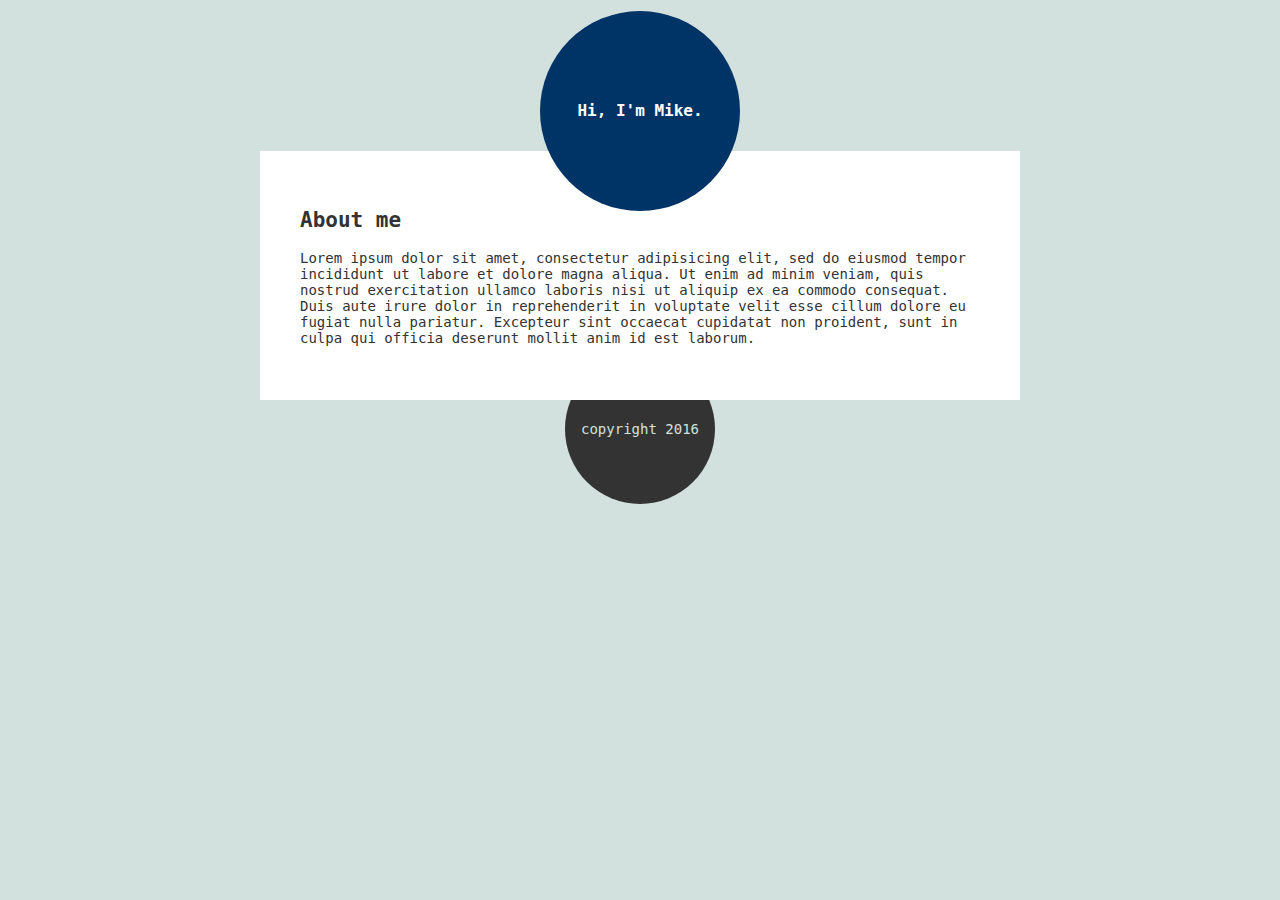
<file: A - MyFirstSASS (STUDENT)/index.html>
<!DOCTYPE html>
<html lang="en">
  <head>
    <meta charset="utf-8">
    <title>Hi, I'm Brad</title>
    <link rel="stylesheet" href="app.css">
  </head>
  <body>

    <header>
      <h1>Hi, I'm Mike.</h1>
    </header>

    <article>
      <h2>About me</h2>
      <p>
        Lorem ipsum dolor sit amet, consectetur adipisicing elit, sed do eiusmod tempor incididunt ut labore et dolore magna aliqua. Ut enim ad minim veniam, quis nostrud exercitation ullamco laboris nisi ut aliquip ex ea commodo consequat. Duis aute irure dolor in reprehenderit in voluptate velit esse cillum dolore eu fugiat nulla pariatur. Excepteur sint occaecat cupidatat non proident, sunt in culpa qui officia deserunt mollit anim id est laborum.
      </p>
    </article>

    <footer>
      <p>copyright 2016 Mike</p>
    </footer>

  </body>
</html>
</file>
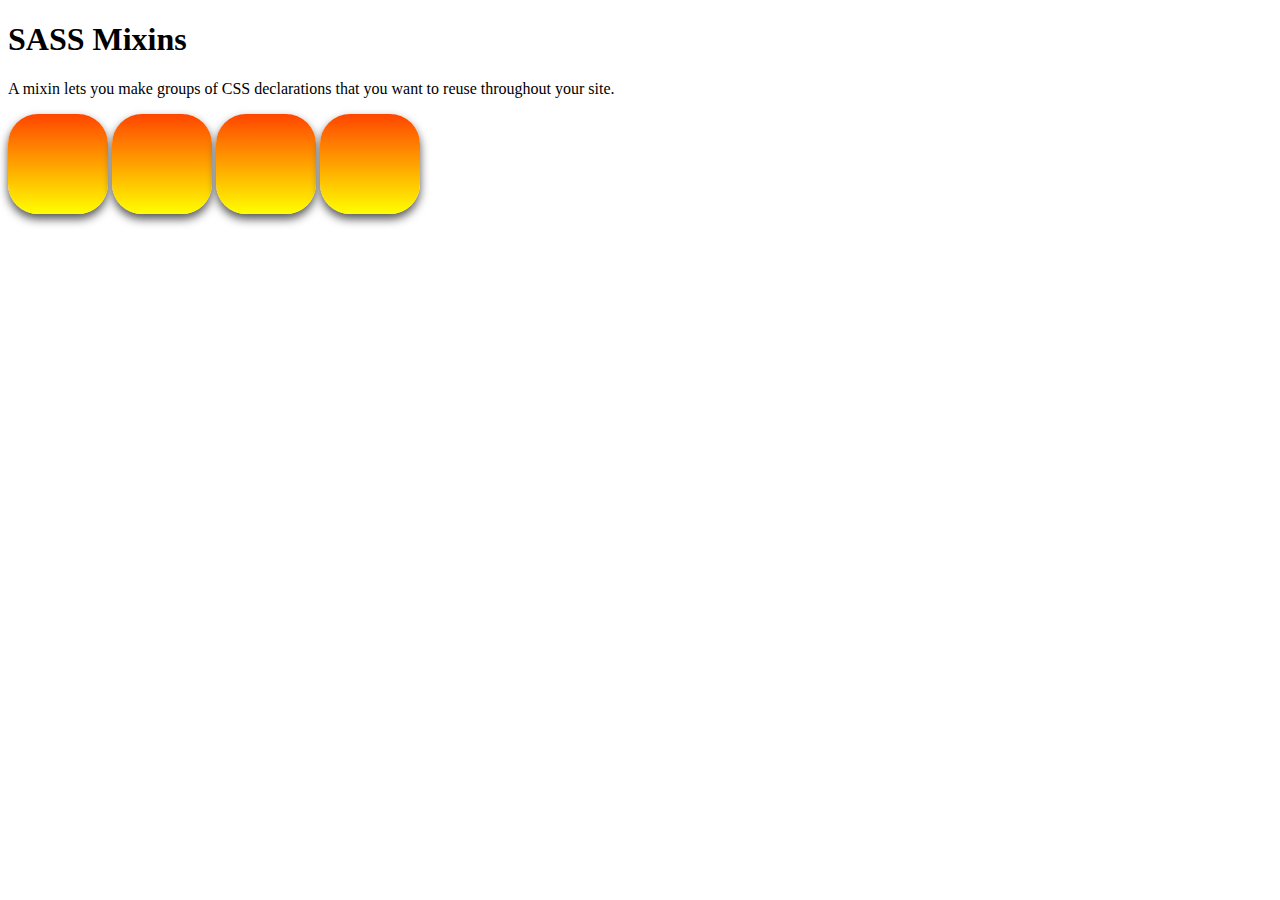
<file: C - Mixins/index.html>
<!DOCTYPE html>
<html>
  <head>
    <meta charset="utf-8">
    <title>Mixins</title>
    <link rel="stylesheet" href="css/app.css">
  </head>
  <body>
    <div class="container">
      <h1>SASS Mixins</h1>
      <p>A mixin lets you make groups of CSS declarations that you want to reuse throughout your site.</p>

      <div class="box"></div>
      <div class="box"></div>
      <div class="box"></div>
      <div class="box"></div>

    </div>
  </body>
</html>
</file>
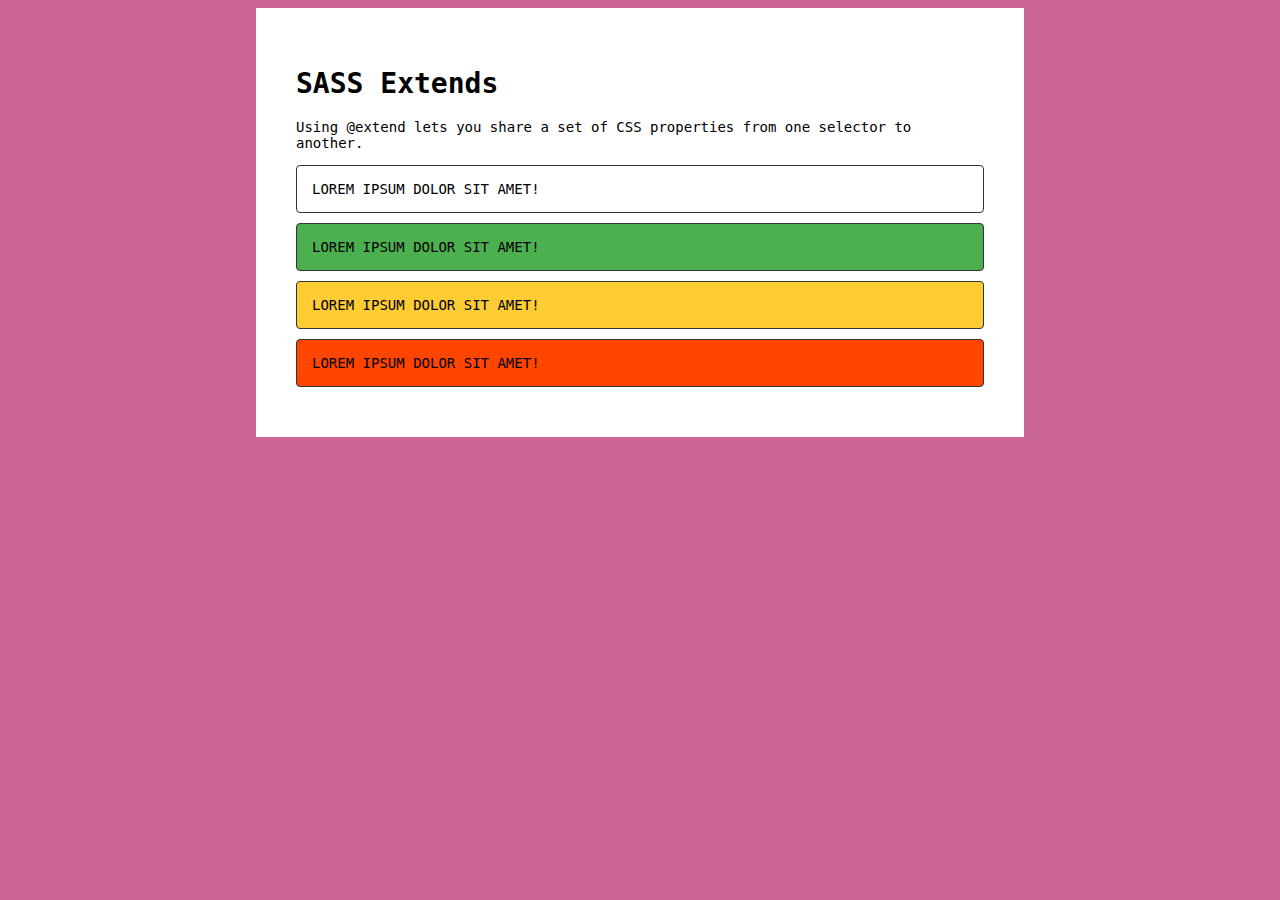
<file: D - Extends (STUDENT)/index.html>
<!DOCTYPE html>
<html>
  <head>
    <meta charset="utf-8">
    <title>Extends</title>
    <link rel="stylesheet" href="css/app.css">
  </head>
  <body>
    <div class="container">
      <h1>SASS Extends</h1>
      <p>Using @extend lets you share a set of CSS properties from one selector to another.</p>

      <div class="alert">Lorem ipsum dolor sit amet!</div>
      <div class="success">Lorem ipsum dolor sit amet!</div>
      <div class="warning">Lorem ipsum dolor sit amet!</div>
      <div class="error">Lorem ipsum dolor sit amet!</div>

    </div>
  </body>
</html>
</file>
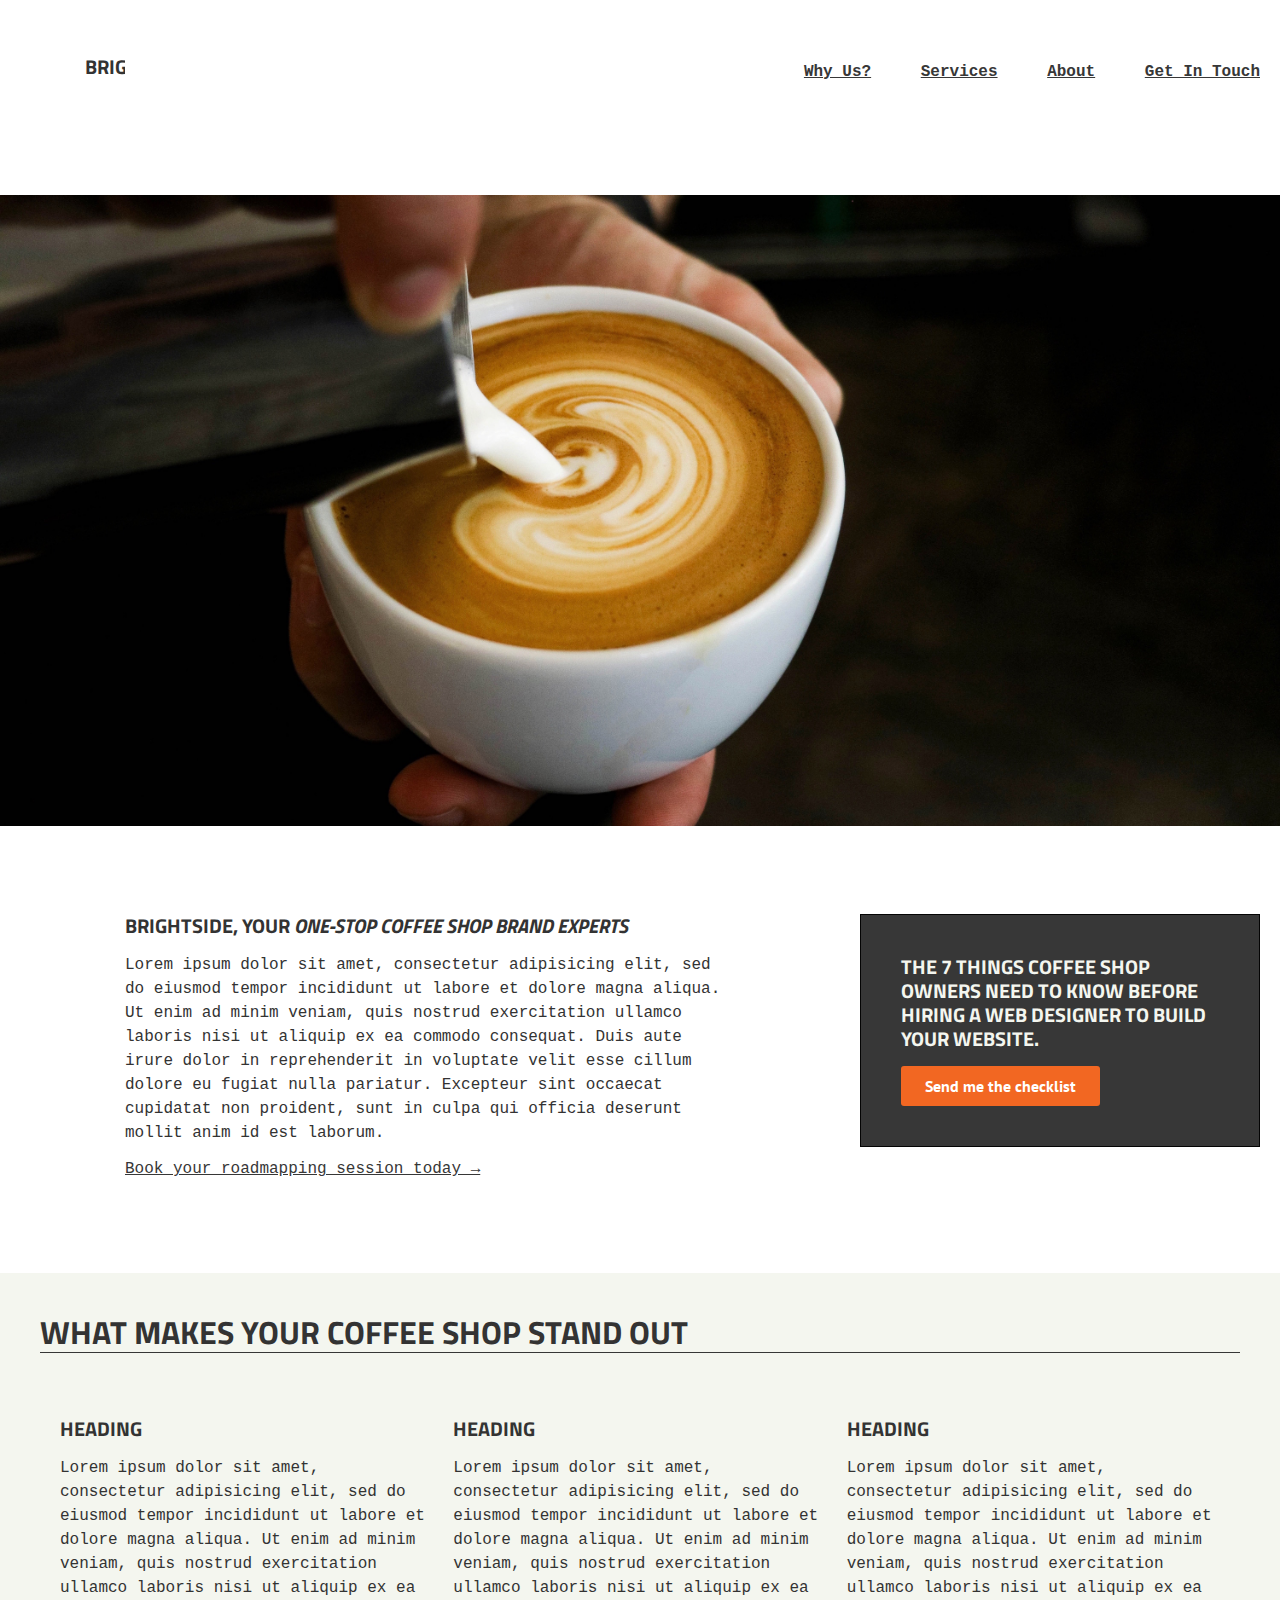
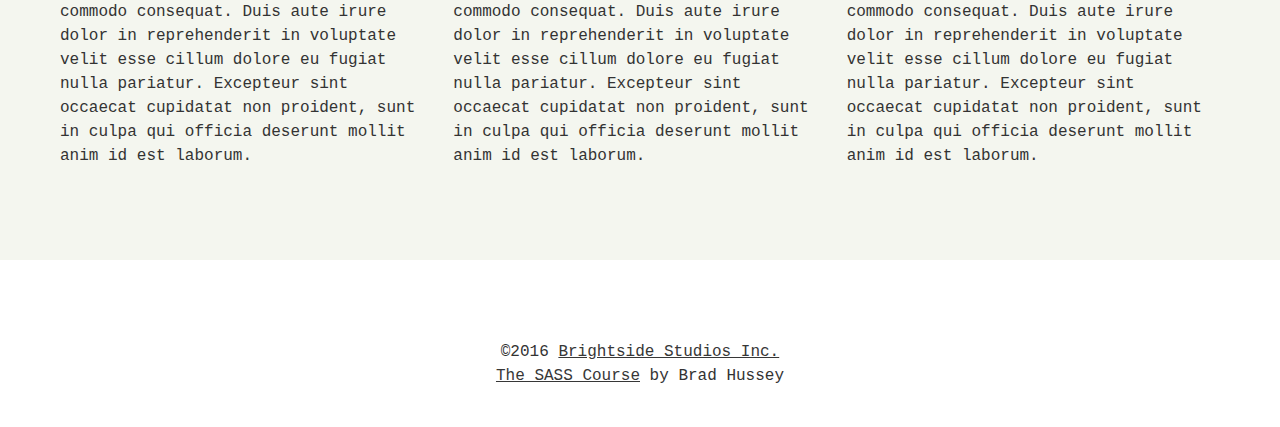
<file: I - Landing Page (STUDENT)/index.html>
<!DOCTYPE html>
<html>
  <head>
    <meta charset="utf-8">
    <title>Landing Page</title>

    <!-- GOOGLE FONTS -->
    <link href='https://fonts.googleapis.com/css?family=PT+Sans:400,700,400italic,700italic' rel='stylesheet' type='text/css'>
    <link href='https://fonts.googleapis.com/css?family=Titillium+Web:400,400italic,600italic,600,700,700italic,900,300italic,300,200italic,200' rel='stylesheet' type='text/css'>

    <!-- STYLES -->
    <link rel="stylesheet" href="css/app.css">
  </head>
  <body>

    <div class="wrapper">

      <header>
        <h1 class="brand">brightside studios inc.</h1>

        <nav>
          <ul>
            <li><a href="#">Why Us?</a></li>
            <li><a href="#">Services</a></li>
            <li><a href="#">About</a></li>
            <li><a href="#">Get In Touch</a></li>
          </ul>
        </nav>

      </header>

      <section class="feature">
        <img src="img/cafe.jpg" alt="pouring a latte">
      </section>

      <section class="basic-info">
        <article class="about">
          <h4>Brightside, your <em>one-stop coffee shop brand experts</em></h4>
          <p>
            Lorem ipsum dolor sit amet, consectetur adipisicing elit, sed do eiusmod tempor incididunt ut labore et dolore magna aliqua. Ut enim ad minim veniam, quis nostrud exercitation ullamco laboris nisi ut aliquip ex ea commodo consequat. Duis aute irure dolor in reprehenderit in voluptate velit esse cillum dolore eu fugiat nulla pariatur. Excepteur sint occaecat cupidatat non proident, sunt in culpa qui officia deserunt mollit anim id est laborum.
          </p>
          <p>
            <a href="#">Book your roadmapping session today &rarr;</a>
          </p>
        </article>

        <aside class="call-to-action">
          <h3>The 7 things coffee shop owners need to know before hiring a web designer to build your website.</h3>
          <button type="button" name="button">Send me the checklist</button>
        </aside>
      </section>

      <section class="widgets">
        <h3>What makes your coffee shop stand out</h3>
        <article class="widget">
          <h4>Heading</h4>
          <p>
            Lorem ipsum dolor sit amet, consectetur adipisicing elit, sed do eiusmod tempor incididunt ut labore et dolore magna aliqua. Ut enim ad minim veniam, quis nostrud exercitation ullamco laboris nisi ut aliquip ex ea commodo consequat. Duis aute irure dolor in reprehenderit in voluptate velit esse cillum dolore eu fugiat nulla pariatur. Excepteur sint occaecat cupidatat non proident, sunt in culpa qui officia deserunt mollit anim id est laborum.
          </p>
        </article>
        <article class="widget">
          <h4>Heading</h4>
          <p>
            Lorem ipsum dolor sit amet, consectetur adipisicing elit, sed do eiusmod tempor incididunt ut labore et dolore magna aliqua. Ut enim ad minim veniam, quis nostrud exercitation ullamco laboris nisi ut aliquip ex ea commodo consequat. Duis aute irure dolor in reprehenderit in voluptate velit esse cillum dolore eu fugiat nulla pariatur. Excepteur sint occaecat cupidatat non proident, sunt in culpa qui officia deserunt mollit anim id est laborum.
          </p>
        </article>
        <article class="widget">
          <h4>Heading</h4>
          <p>
            Lorem ipsum dolor sit amet, consectetur adipisicing elit, sed do eiusmod tempor incididunt ut labore et dolore magna aliqua. Ut enim ad minim veniam, quis nostrud exercitation ullamco laboris nisi ut aliquip ex ea commodo consequat. Duis aute irure dolor in reprehenderit in voluptate velit esse cillum dolore eu fugiat nulla pariatur. Excepteur sint occaecat cupidatat non proident, sunt in culpa qui officia deserunt mollit anim id est laborum.
          </p>
        </article>
      </section>

      <footer>
        &copy;2016 <a href="http://brightsidestudios.ca/">Brightside Studios Inc.</a><br>
        <a href="http://codecollege.ca/p/learn-sass/">The SASS Course</a> by Brad Hussey
      </footer>

    </div>

  </body>
</html>
</file>
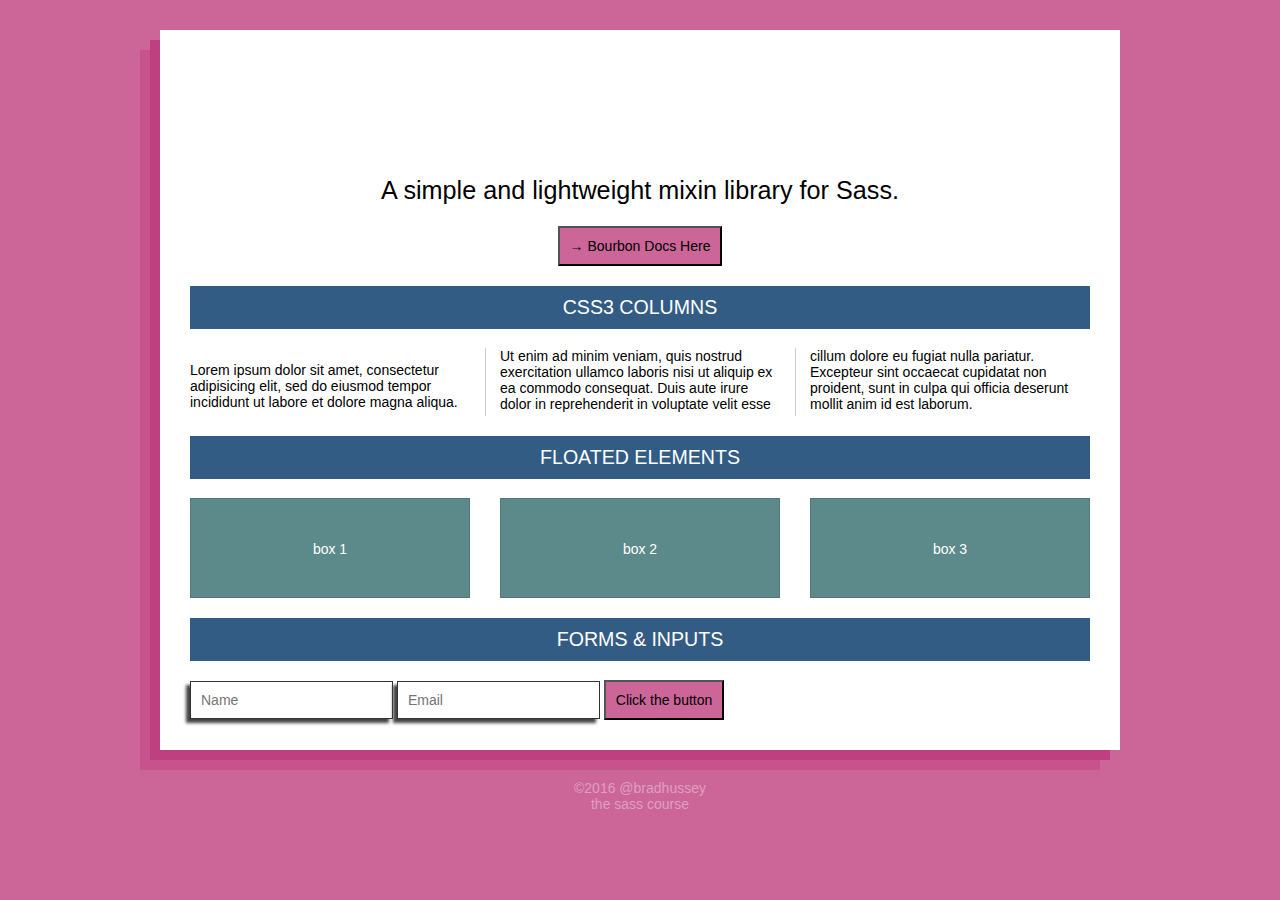
<file: G - Frameworks/Bourbon (STUDENT)/index.html>
<!DOCTYPE html>
<html>
  <head>
    <meta charset="utf-8">
    <title>SASS Frameworks: Bourbon</title>
    <link rel="stylesheet" href="css/app.css">
  </head>
  <body>

    <div class="container">
      <header>
        <h1 class="brand">bourbon</h1>
        <h2>A simple and lightweight mixin library for Sass.</h2>
        <button href="http://bourbon.io/">&rarr; Bourbon Docs Here</button>

      </header>
      <h3>CSS3 Columns</h3>
      <article>
        <!-- <img src="img/bourbon-logo.png" alt=""> -->
        <p>Lorem ipsum dolor sit amet, consectetur adipisicing elit, sed do eiusmod tempor incididunt ut labore et dolore magna aliqua. Ut enim ad minim veniam, quis nostrud exercitation ullamco laboris nisi ut aliquip ex ea commodo consequat. Duis aute irure dolor in reprehenderit in voluptate velit esse cillum dolore eu fugiat nulla pariatur. Excepteur sint occaecat cupidatat non proident, sunt in culpa qui officia deserunt mollit anim id est laborum.</p>
      </article>

      <section>
        <h3>Floated Elements</h3>
        <div class="box">
          box 1
        </div>
        <div class="box">
          box 2
        </div>
        <div class="box">
          box 3
        </div>
      </section>

      <section>
        <h3>Forms &amp; Inputs</h3>
        <form>
          <input type="text" name="name" value="" placeholder="Name">
          <input type="text" name="name" value="" placeholder="Email">
          <input type="button" name="name" value="Click the button">
        </form>
      </section>

    </div>

    <footer>
      &copy;2016 @bradhussey
      <br>the sass course
    </footer>

  </body>
</html>
</file>
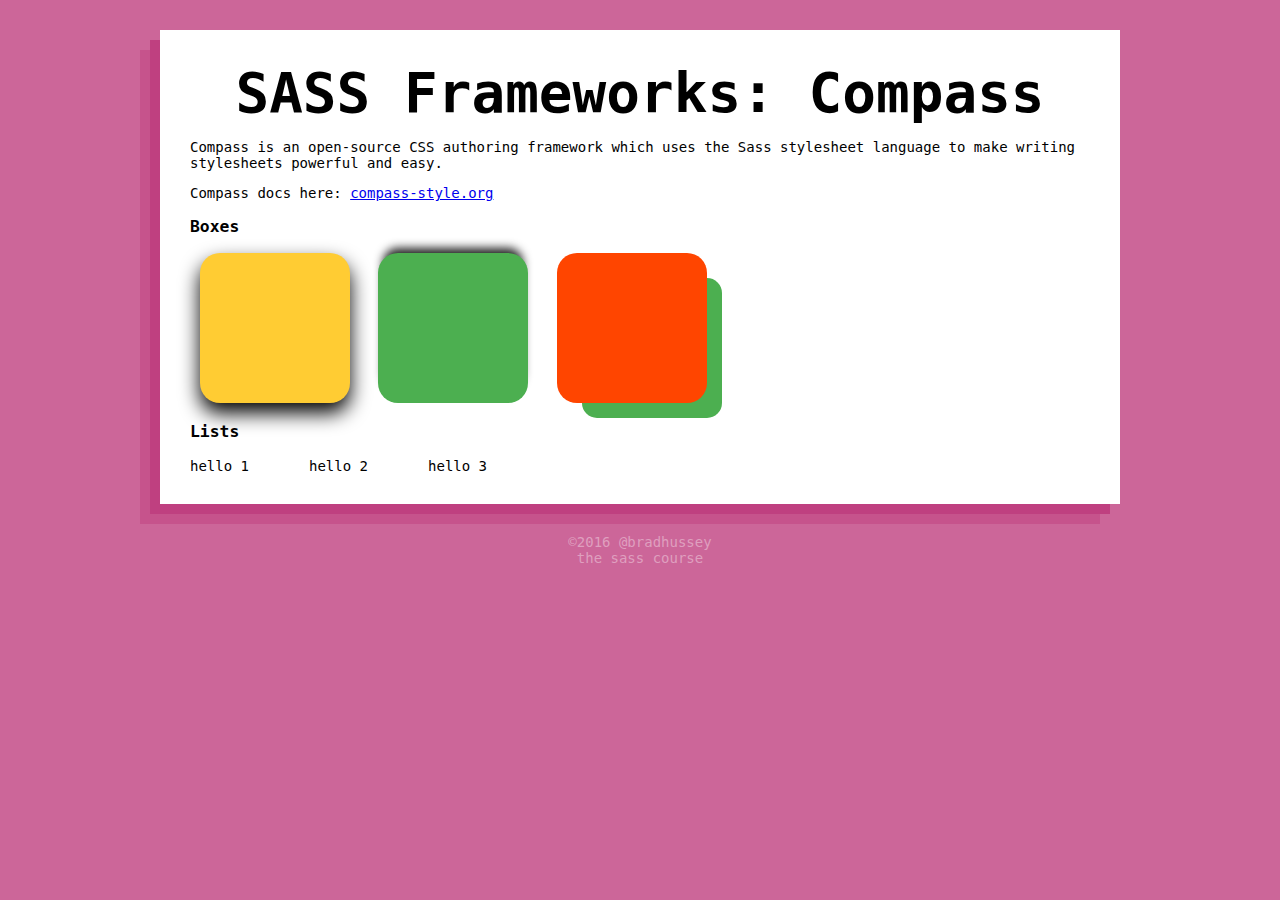
<file: G - Frameworks/Compass/index.html>
<!DOCTYPE html>
<html>
  <head>
    <meta charset="utf-8">
    <title>SASS Frameworks: Compass</title>
    <link rel="stylesheet" href="css/app.css">
    <!-- <link rel="stylesheet" href="stylesheet/app.css"> -->
  </head>
  <body>

    <div class="container">
      <h1>SASS Frameworks: Compass</h1>
      <p>Compass is an open-source CSS authoring framework which uses the Sass stylesheet language to make writing stylesheets powerful and easy.</p>
      <p>Compass docs here: <a href="http://compass-style.org/">compass-style.org</a></p>

      <h3>Boxes</h3>
      <div class="box" id="box1">
      </div>

      <div class="box" id="box2">
      </div>

      <div class="box" id="box3">
      </div>

      <h3>Lists</h3>
      <ul>
        <li>hello 1</li>
        <li>hello 2</li>
        <li>hello 3</li>
      </ul>
    </div>

    <footer>
      &copy;2016 @bradhussey
      <br>the sass course
    </footer>

  </body>
</html>
</file>
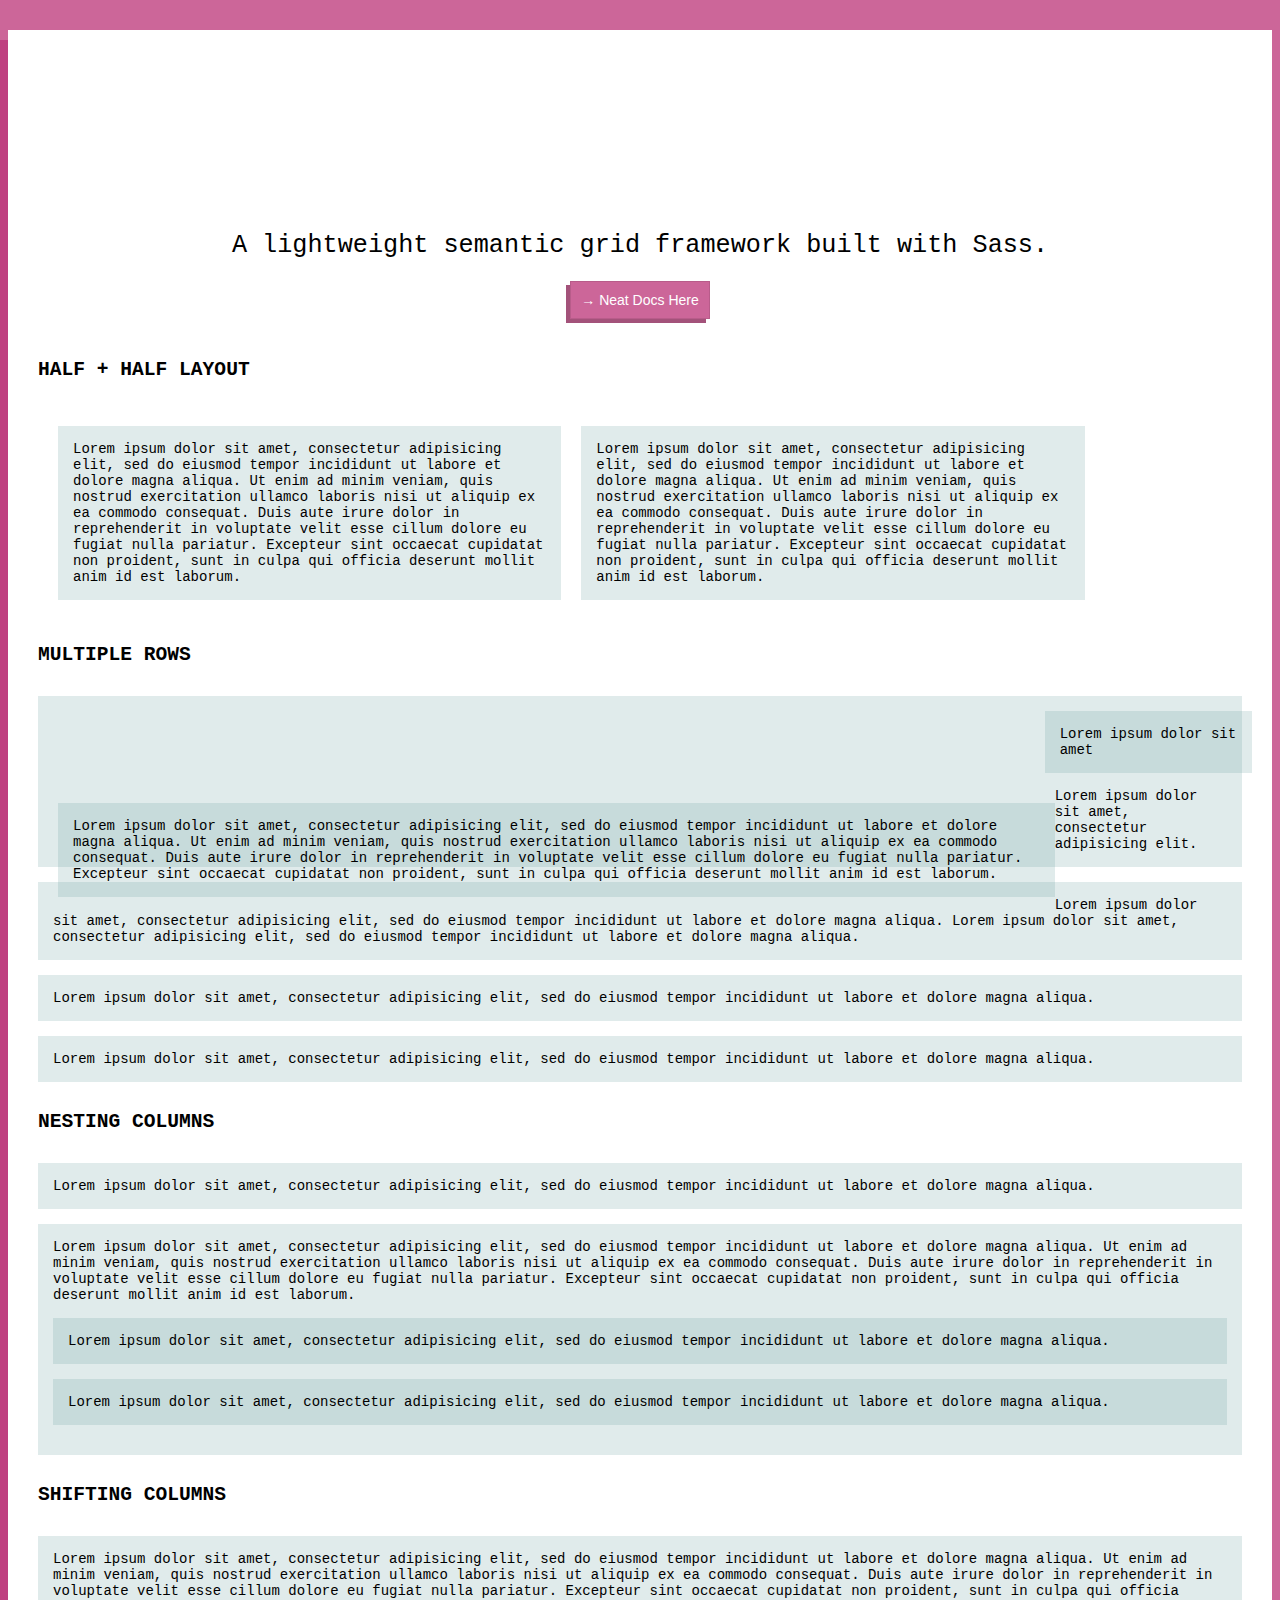
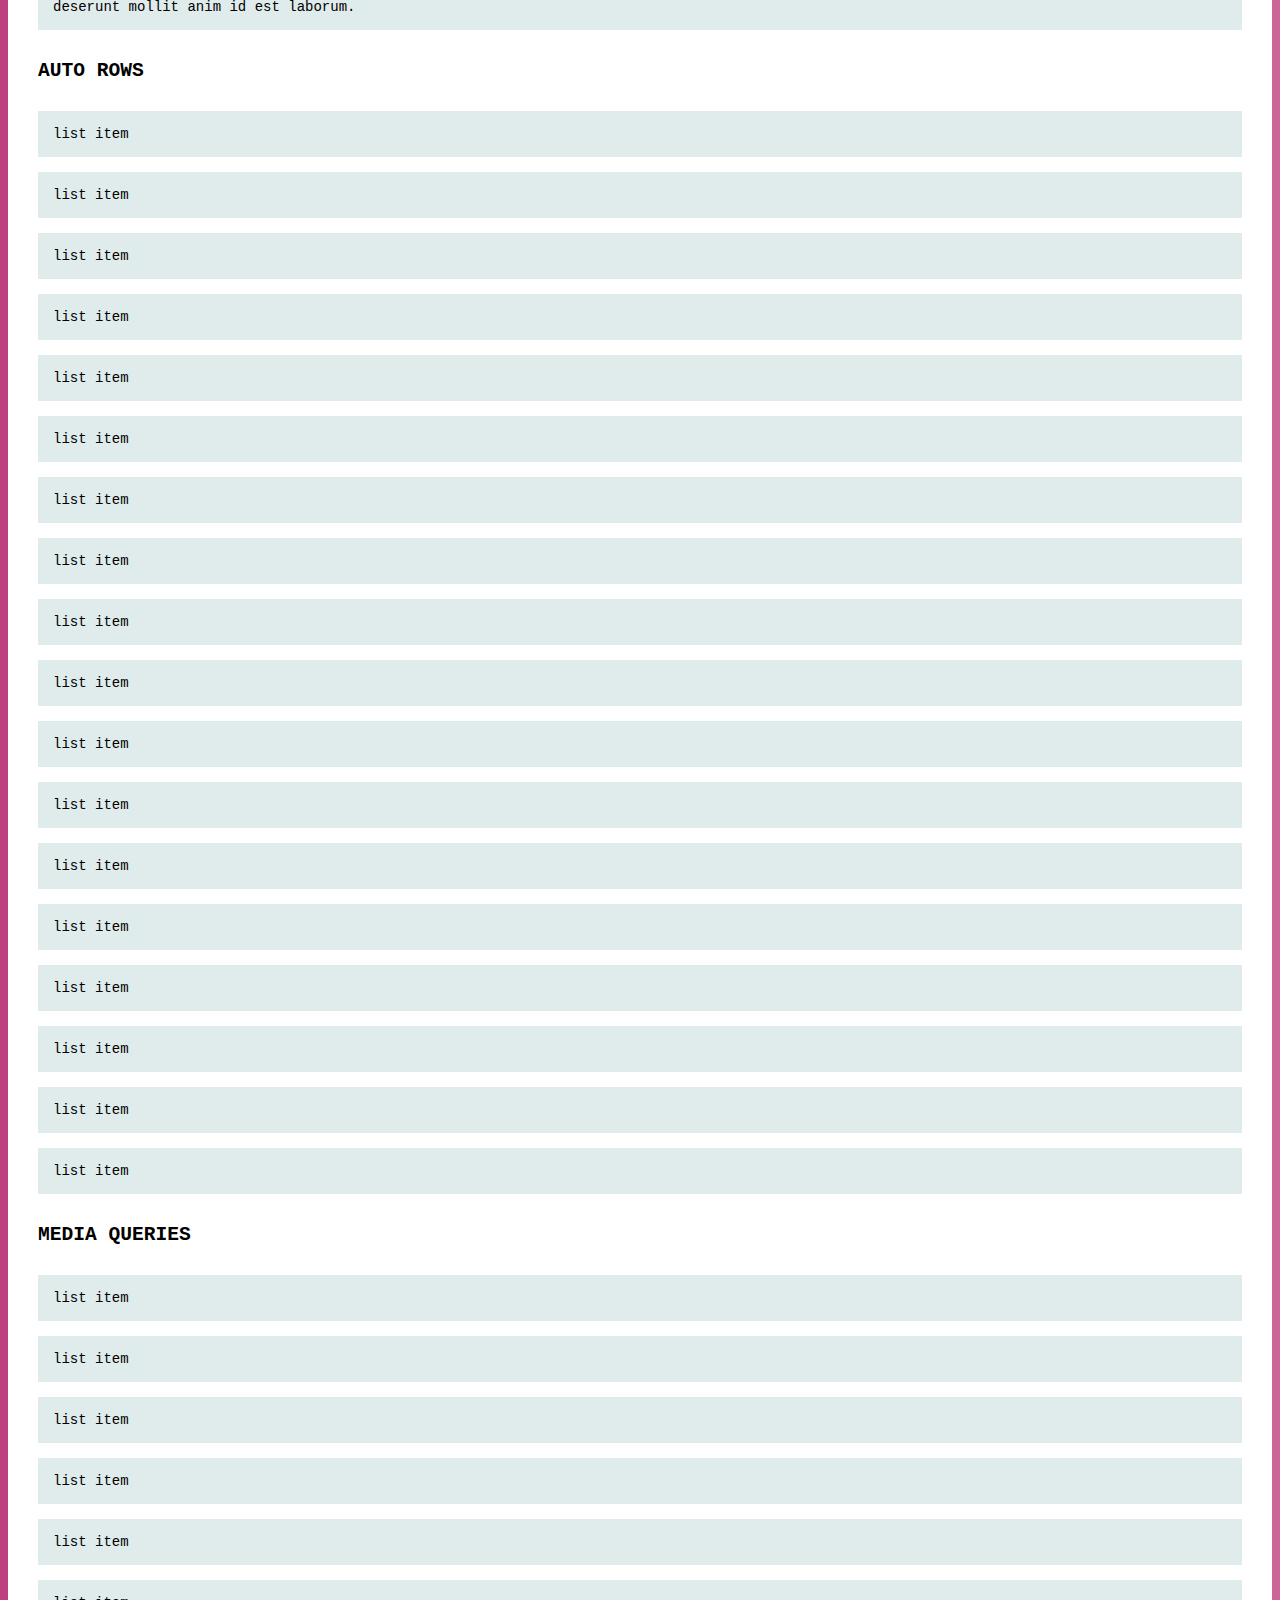
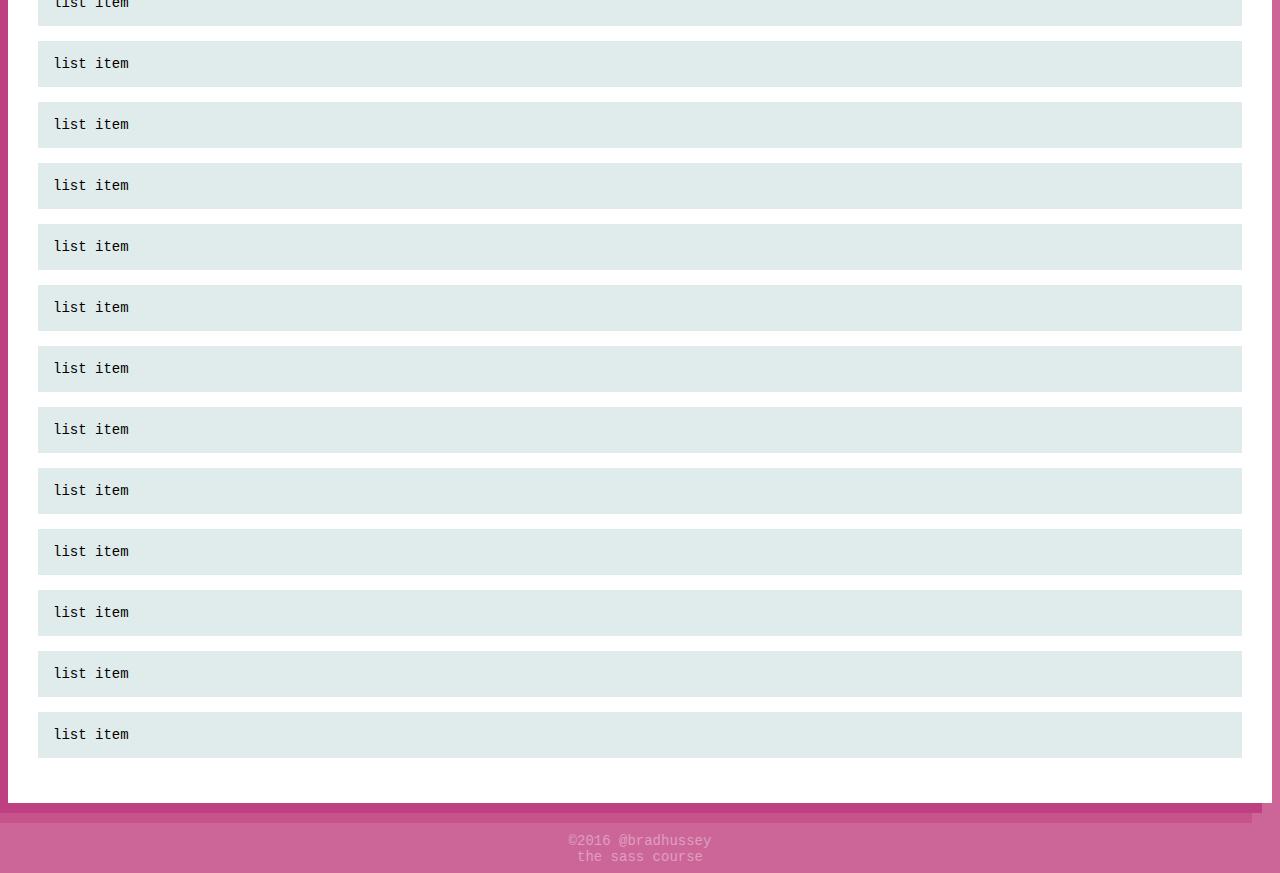
<file: G - Frameworks/Neat (STUDENT)/index.html>
<!DOCTYPE html>
<html>
  <head>
    <meta charset="utf-8">
    <title>SASS Frameworks: Bourbon Neat</title>
    <link rel="stylesheet" href="css/app.css">
  </head>
  <body>

    <div class="wrapper">

      <header>
        <h1 class="brand">bourbon neat</h1>
        <h2>A lightweight semantic grid framework built with Sass.</h2>
        <button href="http://neat.bourbon.io/">&rarr; Neat Docs Here</button>
      </header>

      <!-- HALF + HALF LAYOUT -->
      <section class="container" id="example1">
        <h3>Half + Half Layout</h3>
        <article>
          Lorem ipsum dolor sit amet, consectetur adipisicing elit, sed do eiusmod tempor incididunt ut labore et dolore magna aliqua. Ut enim ad minim veniam, quis nostrud exercitation ullamco laboris nisi ut aliquip ex ea commodo consequat. Duis aute irure dolor in reprehenderit in voluptate velit esse cillum dolore eu fugiat nulla pariatur. Excepteur sint occaecat cupidatat non proident, sunt in culpa qui officia deserunt mollit anim id est laborum.
        </article>
        <article>
          Lorem ipsum dolor sit amet, consectetur adipisicing elit, sed do eiusmod tempor incididunt ut labore et dolore magna aliqua. Ut enim ad minim veniam, quis nostrud exercitation ullamco laboris nisi ut aliquip ex ea commodo consequat. Duis aute irure dolor in reprehenderit in voluptate velit esse cillum dolore eu fugiat nulla pariatur. Excepteur sint occaecat cupidatat non proident, sunt in culpa qui officia deserunt mollit anim id est laborum.
        </article>
      </section>

      <!-- MULTIPLE ROWS -->
      <section class="container" id="example2">
        <h3>Multiple Rows</h3>
        <aside>
          Lorem ipsum dolor sit amet
        </aside>
        <article>
          Lorem ipsum dolor sit amet, consectetur adipisicing elit, sed do eiusmod tempor incididunt ut labore et dolore magna aliqua. Ut enim ad minim veniam, quis nostrud exercitation ullamco laboris nisi ut aliquip ex ea commodo consequat. Duis aute irure dolor in reprehenderit in voluptate velit esse cillum dolore eu fugiat nulla pariatur. Excepteur sint occaecat cupidatat non proident, sunt in culpa qui officia deserunt mollit anim id est laborum.
        </article>
        <div class="item1">
          Lorem ipsum dolor sit amet, consectetur adipisicing elit.
        </div>
        <div class="item2">
          Lorem ipsum dolor sit amet, consectetur adipisicing elit, sed do eiusmod tempor incididunt ut labore et dolore magna aliqua. Lorem ipsum dolor sit amet, consectetur adipisicing elit, sed do eiusmod tempor incididunt ut labore et dolore magna aliqua.
        </div>
        <div class="item3">
          Lorem ipsum dolor sit amet, consectetur adipisicing elit, sed do eiusmod tempor incididunt ut labore et dolore magna aliqua.
        </div>
        <div class="item4">
          Lorem ipsum dolor sit amet, consectetur adipisicing elit, sed do eiusmod tempor incididunt ut labore et dolore magna aliqua.
        </div>
      </section>

      <!-- NESTING COLUMNS -->
      <section class="container" id="example3">
        <h3>Nesting Columns</h3>
        <aside>
          Lorem ipsum dolor sit amet, consectetur adipisicing elit, sed do eiusmod tempor incididunt ut labore et dolore magna aliqua.
        </aside>
        <article>
          Lorem ipsum dolor sit amet, consectetur adipisicing elit, sed do eiusmod tempor incididunt ut labore et dolore magna aliqua. Ut enim ad minim veniam, quis nostrud exercitation ullamco laboris nisi ut aliquip ex ea commodo consequat. Duis aute irure dolor in reprehenderit in voluptate velit esse cillum dolore eu fugiat nulla pariatur. Excepteur sint occaecat cupidatat non proident, sunt in culpa qui officia deserunt mollit anim id est laborum.

          <div>
            Lorem ipsum dolor sit amet, consectetur adipisicing elit, sed do eiusmod tempor incididunt ut labore et dolore magna aliqua.
          </div>
          <div>
            Lorem ipsum dolor sit amet, consectetur adipisicing elit, sed do eiusmod tempor incididunt ut labore et dolore magna aliqua.
          </div>
        </article>
      </section>

      <!-- SHIFTING COLUMNS -->
      <section class="container" id="example4">
        <h3>Shifting Columns</h3>
        <article>
          Lorem ipsum dolor sit amet, consectetur adipisicing elit, sed do eiusmod tempor incididunt ut labore et dolore magna aliqua. Ut enim ad minim veniam, quis nostrud exercitation ullamco laboris nisi ut aliquip ex ea commodo consequat. Duis aute irure dolor in reprehenderit in voluptate velit esse cillum dolore eu fugiat nulla pariatur. Excepteur sint occaecat cupidatat non proident, sunt in culpa qui officia deserunt mollit anim id est laborum.
        </article>
      </section>

      <!-- AUTO ROWS -->
      <section class="container" id="example5">
        <h3>Auto Rows</h3>
        <ul>
          <li>list item</li>
          <li>list item</li>
          <li>list item</li>
          <li>list item</li>
          <li>list item</li>
          <li>list item</li>
          <li>list item</li>
          <li>list item</li>
          <li>list item</li>
          <li>list item</li>
          <li>list item</li>
          <li>list item</li>
          <li>list item</li>
          <li>list item</li>
          <li>list item</li>
          <li>list item</li>
          <li>list item</li>
          <li>list item</li>
        </ul>
      </section>

      <!-- MEDIA QUERIES -->
      <section class="container" id="example6">
        <h3>MEDIA QUERIES</h3>
        <ul>
          <li>list item</li>
          <li>list item</li>
          <li>list item</li>
          <li>list item</li>
          <li>list item</li>
          <li>list item</li>
          <li>list item</li>
          <li>list item</li>
          <li>list item</li>
          <li>list item</li>
          <li>list item</li>
          <li>list item</li>
          <li>list item</li>
          <li>list item</li>
          <li>list item</li>
          <li>list item</li>
          <li>list item</li>
          <li>list item</li>
        </ul>
      </section>

    </div>
    <footer>
      &copy;2016 @bradhussey
      <br>the sass course
    </footer>

  </body>
</html>
</file>
<file: A - MyFirstSASS (STUDENT)/app.css>
body {
  background: #d2e1dd;
  color: #333;
  font-family: "Andale Mono", monospace;
  font-size: 14px; }

article {
  background: white;
  width: 760px;
  padding: 40px;
  margin: -60px auto;
  box-sizing: border-box;
  position: relative;
  z-index: -2; }

header {
  -webkit-border-radius: 100%;
  -moz-border-radius: 100%;
  -ms-border-radius: 100%;
  border-radius: 100%;
  height: 200px;
  width: 200px;
  line-height: 200px;
  text-align: center;
  background: #036;
  color: white;
  margin: 0 auto; }
  header h1 {
    font-size: 16px; }

footer {
  -webkit-border-radius: 100%;
  -moz-border-radius: 100%;
  -ms-border-radius: 100%;
  border-radius: 100%;
  height: 150px;
  width: 150px;
  line-height: 150px;
  text-align: center;
  background: #333;
  color: #d2e1dd;
  margin: 0 auto;
  position: relative;
  z-index: -7;
  margin-top: -60px; }
  footer h1 {
    font-size: 14px -3; }

/*# sourceMappingURL=app.css.map */
</file>
<file: C - Mixins/css/app.css>
/* PLUGINS */
/* BASE STYLES */
/* LAYOUTS */
/* MODULES */
.box {
  height: 100px;
  width: 100px;
  display: inline-block;
  background: blue;
  border-radius: 30%;
  box-shadow: 0 5px 10px #555;
  background: -webkit-linear-gradient(orangered, yellow); }

/*# sourceMappingURL=app.css.map */
</file>
<file: D - Extends (STUDENT)/css/app.css>
/* PLUGINS */
/* BASE STYLES */
body {
  font-family: Monaco, monospace;
  font-size: 14px;
  background: #c69; }

/* LAYOUTS */
.container {
  width: 768px;
  margin: 0 auto;
  padding: 40px;
  box-sizing: border-box;
  background: white; }

/* MODULES */
.alert, .success, .warning, .error {
  border: 1px solid #333;
  margin: 10px 0;
  padding: 15px;
  text-transform: uppercase;
  -webkit-border-radius: 4px;
  -moz-border-radius: 4px;
  border-radius: 4px; }

.success {
  background: #4caf50; }

.warning {
  background: #fc3; }

.error {
  background: orangered; }

/*# sourceMappingURL=app.css.map */
</file>
<file: G - Frameworks/Bourbon (STUDENT)/css/app.css>
/* PLUGINS */
/* BASE STYLES */
body {
  font-family: "Verdana", "Geneva", sans-serif;
  font-size: 14px;
  background: #c69; }

.brand {
  overflow: hidden;
  text-indent: 101%;
  white-space: nowrap;
  background-image: url("../img/bourbon-logo.png");
  background: center no-repeat;
  height: 56px;
  max-width: 294px;
  margin: 30px auto; }
  @media only screen and (-webkit-min-device-pixel-ratio: 1.3), only screen and (min--moz-device-pixel-ratio: 1.3), only screen and (-o-min-device-pixel-ratio: 1.3 / 1), only screen and (min-resolution: 125dpi), only screen and (min-resolution: 1.3dppx) {
    .brand {
      background-image: url("../img/bourbon-logo_2x.png");
      background-size: 294px 56px; } }

h2, h3 {
  font-size: 25.2px;
  font-weight: normal;
  text-align: center; }

h3 {
  background: #335c85;
  color: white;
  padding: 10px 0;
  font-size: 19.6px;
  text-transform: uppercase; }

footer {
  text-align: center;
  color: #df9fbf; }

/* LAYOUTS */
header {
  text-align: center; }

.container {
  padding: 30px;
  width: 960px;
  margin: 30px auto;
  box-sizing: border-box;
  background: white;
  position: relative; }
  .container::before {
    position: absolute;
    content: "";
    width: 100%;
    height: 100%;
    z-index: -2;
    top: 10px;
    left: -10px;
    background: #bf4080;
    box-shadow: -10px 10px 0 #c6538c; }

article {
  -webkit-columns: 3 200px;
  -moz-columns: 3 200px;
  columns: 3 200px;
  -webkit-column-rule: solid 1px #ccc;
  -moz-column-rule: solid 1px #ccc;
  column-rule: solid 1px #ccc;
  -webkit-column-gap: 30px;
  -moz-column-gap: 30px;
  column-gap: 30px; }

section::after {
  clear: both;
  content: "";
  display: table; }

/* MODULES */
.box {
  height: 100px;
  width: 280px;
  background: #5c8a8a;
  float: left;
  color: white;
  border: solid 1px #527a7a;
  box-sizing: border-box;
  text-align: center;
  line-height: 100px;
  margin: 0 30px 0 0; }
  .box:last-child {
    margin-right: 0; }
  .box:hover {
    -webkit-animation: wow 0.5s cubic-bezier(0.165, 0.84, 0.44, 1) 1;
    -moz-animation: wow 0.5s cubic-bezier(0.165, 0.84, 0.44, 1) 1;
    animation: wow 0.5s cubic-bezier(0.165, 0.84, 0.44, 1) 1; }

@-webkit-keyframes wow {
  0% {
    -webkit-transform: scale(1); }
  50% {
    -webkit-transform: scale(1.1) rotate(-6deg); }
  100% {
    -webkit-transform: scale(1); } }
@-moz-keyframes wow {
  0% {
    -moz-transform: scale(1); }
  50% {
    -moz-transform: scale(1.1) rotate(-6deg); }
  100% {
    -moz-transform: scale(1); } }
@keyframes wow {
  0% {
    -webkit-transform: scale(1);
    -moz-transform: scale(1);
    -ms-transform: scale(1);
    -o-transform: scale(1);
    transform: scale(1); }
  50% {
    -webkit-transform: scale(1.1) rotate(-6deg);
    -moz-transform: scale(1.1) rotate(-6deg);
    -ms-transform: scale(1.1) rotate(-6deg);
    -o-transform: scale(1.1) rotate(-6deg);
    transform: scale(1.1) rotate(-6deg); }
  100% {
    -webkit-transform: scale(1);
    -moz-transform: scale(1);
    -ms-transform: scale(1);
    -o-transform: scale(1);
    transform: scale(1); } }
input[type="color"], input[type="date"], input[type="datetime"], input[type="datetime-local"], input[type="email"], input[type="month"], input[type="number"], input[type="password"], input[type="search"], input[type="tel"], input[type="text"], input[type="time"], input[type="url"], input[type="week"], input:not([type]), textarea {
  padding: 10PX;
  border: 1px solid #333;
  font-size: 14px;
  position: relative;
  box-shadow: -4px 4px 3px #444; }

input[type="color"]:focus, input[type="date"]:focus, input[type="datetime"]:focus, input[type="datetime-local"]:focus, input[type="email"]:focus, input[type="month"]:focus, input[type="number"]:focus, input[type="password"]:focus, input[type="search"]:focus, input[type="tel"]:focus, input[type="text"]:focus, input[type="time"]:focus, input[type="url"]:focus, input[type="week"]:focus, input:not([type]):focus, textarea:focus,
input[type="color"]:hover, input[type="date"]:hover, input[type="datetime"]:hover, input[type="datetime-local"]:hover, input[type="email"]:hover, input[type="month"]:hover, input[type="number"]:hover, input[type="password"]:hover, input[type="search"]:hover, input[type="tel"]:hover, input[type="text"]:hover, input[type="time"]:hover, input[type="url"]:hover, input[type="week"]:hover, input:not([type]):hover, textarea:hover {
  border-color: #333;
  outline-color: #f00;
  box-shadow: -6px 6px 3px #222; }
  input[type="color"]:focus::-webkit-input-placeholder, input[type="date"]:focus::-webkit-input-placeholder, input[type="datetime"]:focus::-webkit-input-placeholder, input[type="datetime-local"]:focus::-webkit-input-placeholder, input[type="email"]:focus::-webkit-input-placeholder, input[type="month"]:focus::-webkit-input-placeholder, input[type="number"]:focus::-webkit-input-placeholder, input[type="password"]:focus::-webkit-input-placeholder, input[type="search"]:focus::-webkit-input-placeholder, input[type="tel"]:focus::-webkit-input-placeholder, input[type="text"]:focus::-webkit-input-placeholder, input[type="time"]:focus::-webkit-input-placeholder, input[type="url"]:focus::-webkit-input-placeholder, input[type="week"]:focus::-webkit-input-placeholder, input:not([type]):focus::-webkit-input-placeholder, textarea:focus::-webkit-input-placeholder,
  input[type="color"]:hover::-webkit-input-placeholder, input[type="date"]:hover::-webkit-input-placeholder, input[type="datetime"]:hover::-webkit-input-placeholder, input[type="datetime-local"]:hover::-webkit-input-placeholder, input[type="email"]:hover::-webkit-input-placeholder, input[type="month"]:hover::-webkit-input-placeholder, input[type="number"]:hover::-webkit-input-placeholder, input[type="password"]:hover::-webkit-input-placeholder, input[type="search"]:hover::-webkit-input-placeholder, input[type="tel"]:hover::-webkit-input-placeholder, input[type="text"]:hover::-webkit-input-placeholder, input[type="time"]:hover::-webkit-input-placeholder, input[type="url"]:hover::-webkit-input-placeholder, input[type="week"]:hover::-webkit-input-placeholder, input:not([type]):hover::-webkit-input-placeholder, textarea:hover::-webkit-input-placeholder {
    color: #888; }
  input[type="color"]:focus::-moz-placeholder, input[type="date"]:focus::-moz-placeholder, input[type="datetime"]:focus::-moz-placeholder, input[type="datetime-local"]:focus::-moz-placeholder, input[type="email"]:focus::-moz-placeholder, input[type="month"]:focus::-moz-placeholder, input[type="number"]:focus::-moz-placeholder, input[type="password"]:focus::-moz-placeholder, input[type="search"]:focus::-moz-placeholder, input[type="tel"]:focus::-moz-placeholder, input[type="text"]:focus::-moz-placeholder, input[type="time"]:focus::-moz-placeholder, input[type="url"]:focus::-moz-placeholder, input[type="week"]:focus::-moz-placeholder, input:not([type]):focus::-moz-placeholder, textarea:focus::-moz-placeholder,
  input[type="color"]:hover::-moz-placeholder, input[type="date"]:hover::-moz-placeholder, input[type="datetime"]:hover::-moz-placeholder, input[type="datetime-local"]:hover::-moz-placeholder, input[type="email"]:hover::-moz-placeholder, input[type="month"]:hover::-moz-placeholder, input[type="number"]:hover::-moz-placeholder, input[type="password"]:hover::-moz-placeholder, input[type="search"]:hover::-moz-placeholder, input[type="tel"]:hover::-moz-placeholder, input[type="text"]:hover::-moz-placeholder, input[type="time"]:hover::-moz-placeholder, input[type="url"]:hover::-moz-placeholder, input[type="week"]:hover::-moz-placeholder, input:not([type]):hover::-moz-placeholder, textarea:hover::-moz-placeholder {
    color: #888; }
  input[type="color"]:focus:-moz-placeholder, input[type="date"]:focus:-moz-placeholder, input[type="datetime"]:focus:-moz-placeholder, input[type="datetime-local"]:focus:-moz-placeholder, input[type="email"]:focus:-moz-placeholder, input[type="month"]:focus:-moz-placeholder, input[type="number"]:focus:-moz-placeholder, input[type="password"]:focus:-moz-placeholder, input[type="search"]:focus:-moz-placeholder, input[type="tel"]:focus:-moz-placeholder, input[type="text"]:focus:-moz-placeholder, input[type="time"]:focus:-moz-placeholder, input[type="url"]:focus:-moz-placeholder, input[type="week"]:focus:-moz-placeholder, input:not([type]):focus:-moz-placeholder, textarea:focus:-moz-placeholder,
  input[type="color"]:hover:-moz-placeholder, input[type="date"]:hover:-moz-placeholder, input[type="datetime"]:hover:-moz-placeholder, input[type="datetime-local"]:hover:-moz-placeholder, input[type="email"]:hover:-moz-placeholder, input[type="month"]:hover:-moz-placeholder, input[type="number"]:hover:-moz-placeholder, input[type="password"]:hover:-moz-placeholder, input[type="search"]:hover:-moz-placeholder, input[type="tel"]:hover:-moz-placeholder, input[type="text"]:hover:-moz-placeholder, input[type="time"]:hover:-moz-placeholder, input[type="url"]:hover:-moz-placeholder, input[type="week"]:hover:-moz-placeholder, input:not([type]):hover:-moz-placeholder, textarea:hover:-moz-placeholder {
    color: #888; }
  input[type="color"]:focus:-ms-input-placeholder, input[type="date"]:focus:-ms-input-placeholder, input[type="datetime"]:focus:-ms-input-placeholder, input[type="datetime-local"]:focus:-ms-input-placeholder, input[type="email"]:focus:-ms-input-placeholder, input[type="month"]:focus:-ms-input-placeholder, input[type="number"]:focus:-ms-input-placeholder, input[type="password"]:focus:-ms-input-placeholder, input[type="search"]:focus:-ms-input-placeholder, input[type="tel"]:focus:-ms-input-placeholder, input[type="text"]:focus:-ms-input-placeholder, input[type="time"]:focus:-ms-input-placeholder, input[type="url"]:focus:-ms-input-placeholder, input[type="week"]:focus:-ms-input-placeholder, input:not([type]):focus:-ms-input-placeholder, textarea:focus:-ms-input-placeholder,
  input[type="color"]:hover:-ms-input-placeholder, input[type="date"]:hover:-ms-input-placeholder, input[type="datetime"]:hover:-ms-input-placeholder, input[type="datetime-local"]:hover:-ms-input-placeholder, input[type="email"]:hover:-ms-input-placeholder, input[type="month"]:hover:-ms-input-placeholder, input[type="number"]:hover:-ms-input-placeholder, input[type="password"]:hover:-ms-input-placeholder, input[type="search"]:hover:-ms-input-placeholder, input[type="tel"]:hover:-ms-input-placeholder, input[type="text"]:hover:-ms-input-placeholder, input[type="time"]:hover:-ms-input-placeholder, input[type="url"]:hover:-ms-input-placeholder, input[type="week"]:hover:-ms-input-placeholder, input:not([type]):hover:-ms-input-placeholder, textarea:hover:-ms-input-placeholder {
    color: #888; }

button, input[type="button"], input[type="reset"], input[type="submit"] {
  background-color: #c69;
  font-size: 14px;
  font-weight: normal;
  padding: 10px;
  border: colid 1px #b85c8a; }

button:hover, input[type="button"]:hover, input[type="reset"]:hover, input[type="submit"]:hover,
button:focus, input[type="button"]:focus, input[type="reset"]:focus, input[type="submit"]:focus {
  outline: none;
  border: solid 1px #a3527a;
  cursor: pointer; }

button:active, input[type="button"]:active, input[type="reset"]:active, input[type="submit"]:active {
  outline: none;
  position: relative;
  top: 2px;
  left: -2px;
  box-shadow: -2px 2px 2px #8f476b; }

/*# sourceMappingURL=app.css.map */
</file>
<file: G - Frameworks/Compass/css/app.css>
/* PLUGINS */
/* BASE STYLES */
body {
  font-family: Monaco, monospace;
  font-size: 14px;
  background: #c69; }

h1 {
  font-size: 56px;
  margin: 0;
  text-align: center; }

ul {
  margin: 0;
  padding: 0;
  border: 0;
  overflow: hidden;
  *zoom: 1; }
  ul li {
    list-style-image: none;
    list-style-type: none;
    margin-left: 0;
    white-space: nowrap;
    float: left;
    padding-left: 30px;
    padding-right: 30px; }
    ul li:first-child {
      padding-left: 0; }
    ul li:last-child {
      padding-right: 0; }
    ul li.last {
      padding-right: 0; }

.clearfix::after, .container::after {
  content: "";
  display: table;
  clear: both; }

footer {
  text-align: center;
  color: #df9fbf; }

/* LAYOUTS */
.container {
  position: relative;
  width: 960px;
  margin: 30px auto;
  padding: 30px;
  box-sizing: border-box;
  background: white;
  position: relative; }
  .container::before {
    position: absolute;
    content: "";
    width: 100%;
    height: 100%;
    z-index: -2;
    top: 10px;
    left: -10px;
    background: #bf4080;
    box-shadow: -10px 10px 0 #c6538c; }

/* MODULES */
.box {
  display: inline-block;
  height: 150px;
  width: 150px;
  margin: 0 10px;
  background: orangered;
  -moz-border-radius: 20px;
  -webkit-border-radius: 20px;
  border-radius: 20px; }

#box1 {
  background: #fc3;
  -moz-box-shadow: 0 10px 20px black;
  -webkit-box-shadow: 0 10px 20px black;
  box-shadow: 0 10px 20px black; }

#box2 {
  background: #4CAF50;
  -moz-box-shadow: 0 -10px 10px -5px #222;
  -webkit-box-shadow: 0 -10px 10px -5px #222;
  box-shadow: 0 -10px 10px -5px #222; }

#box3 {
  -moz-box-shadow: 20px 20px 0 -5px #4CAF50;
  -webkit-box-shadow: 20px 20px 0 -5px #4CAF50;
  box-shadow: 20px 20px 0 -5px #4CAF50; }
</file>
<file: G - Frameworks/Neat (STUDENT)/css/app.css>
/* PLUGINS */
/* BASE STYLES */
body {
  font-family: "Bitstream Vera Sans Mono", "Consolas", "Courier", monospace;
  font-size: 14px;
  background: #c69; }

.brand {
  overflow: hidden;
  text-indent: 101%;
  white-space: nowrap;
  background-image: url("../img/neat-logo.png");
  background: center no-repeat;
  height: 111px;
  margin: 30px auto; }
  @media only screen and (-webkit-min-device-pixel-ratio: 1.3), only screen and (min--moz-device-pixel-ratio: 1.3), only screen and (-o-min-device-pixel-ratio: 1.3 / 1), only screen and (min-resolution: 125dpi), only screen and (min-resolution: 1.3dppx) {
    .brand {
      background-image: url("../img/neat-logo_2x.png");
      background-size: 274px 111px; } }

article, aside, div, li {
  background: rgba(102, 153, 153, 0.2);
  padding: 15px;
  margin-top: 15px;
  margin-bottom: 15px; }

ul {
  padding: 0; }

li {
  list-style: none; }

h2 {
  font-size: 25.2px;
  font-weight: normal;
  text-align: center; }

h3 {
  padding: 10px 0;
  font-size: 19.6px;
  text-transform: uppercase;
  text-align: left; }

footer {
  margin-top: 30px;
  text-align: center;
  color: #df9fbf; }

/* LAYOUTS */
header {
  text-align: center;
  margin-bottom: 30px; }

.wrapper {
  padding: 30px;
  background: white;
  margin-top: 30px;
  position: relative; }
  .wrapper::after {
    clear: both;
    content: "";
    display: block; }
  .wrapper::before {
    position: absolute;
    content: "";
    width: 100%;
    height: 100%;
    z-index: -2;
    top: 10px;
    left: -10px;
    background: #bf4080;
    box-shadow: -10px 10px 0 #c6538c; }

#example1::after {
  clear: both;
  content: "";
  display: block; }
#example1 article {
  width: calc(41.6666666667% - 28.3333333333px);
  float: left;
  margin-left: 20px; }

#example2 aside {
  width: calc(16.6666666667% - 23.3333333333px);
  float: left;
  margin-left: 20px;
  margin-left: calc(83.3333333333% - 36.6666666667px + 40px); }
#example2 article {
  width: calc(83.3333333333% - 36.6666666667px);
  float: left;
  margin-left: 20px; }

/* MODULES */
button, input[type="button"], input[type="reset"], input[type="submit"] {
  background-color: #c69;
  font-size: 14px;
  font-weight: normal;
  padding: 10px;
  border: solid 1px #b85c8a;
  box-shadow: -4px 4px 0 #a3527a;
  color: white; }

button:focus, input[type="button"]:focus, input[type="reset"]:focus, input[type="submit"]:focus,
button:hover, input[type="button"]:hover, input[type="reset"]:hover, input[type="submit"]:hover {
  outline: none;
  border: solid 1px #a3527a;
  cursor: pointer; }

button:active, input[type="button"]:active, input[type="reset"]:active, input[type="submit"]:active {
  outline: none;
  position: relative;
  top: 2px;
  left: -2px;
  box-shadow: -2px 2px 0 #8f476b; }

/*# sourceMappingURL=app.css.map */
</file>
<file: I - Landing Page (STUDENT)/css/app.css>
/* ==============================
 * PLUGINS & THIRD PARTY STYLES
 * ============================== */
button, [type='button'], [type='reset'], [type='submit'] {
  appearance: none;
  background-color: #1565c0;
  border: 0;
  border-radius: 3px;
  color: #fff;
  cursor: pointer;
  display: inline-block;
  font-family: -apple-system, BlinkMacSystemFont, "Avenir Next", "Avenir", "Segoe UI", "Lucida Grande", "Helvetica Neue", "Helvetica", "Fira Sans", "Roboto", "Noto", "Droid Sans", "Cantarell", "Oxygen", "Ubuntu", "Franklin Gothic Medium", "Century Gothic", "Liberation Sans", sans-serif;
  font-size: 16px;
  -webkit-font-smoothing: antialiased;
  font-weight: 600;
  line-height: 1;
  padding: 0.75em 1.5em;
  text-align: center;
  text-decoration: none;
  transition: background-color 150ms ease;
  user-select: none;
  vertical-align: middle;
  white-space: nowrap; }
  button:hover, [type='button']:hover, [type='reset']:hover, [type='submit']:hover {
    background-color: #11519a;
    color: #fff; }
  button:focus, [type='button']:focus, [type='reset']:focus, [type='submit']:focus {
    outline: 3px solid rgba(21, 101, 192, 0.6);
    outline-offset: 2px; }
  button:disabled, [type='button']:disabled, [type='reset']:disabled, [type='submit']:disabled {
    cursor: not-allowed;
    opacity: 0.5; }
    button:disabled:hover, [type='button']:disabled:hover, [type='reset']:disabled:hover, [type='submit']:disabled:hover {
      background-color: #1565c0; }

fieldset {
  background-color: transparent;
  border: 0;
  margin: 0;
  padding: 0; }

legend {
  font-weight: 600;
  margin-bottom: 0.375em;
  padding: 0; }

label {
  display: block;
  font-weight: 600;
  margin-bottom: 0.375em; }

input,
select,
textarea {
  display: block;
  font-family: -apple-system, BlinkMacSystemFont, "Avenir Next", "Avenir", "Segoe UI", "Lucida Grande", "Helvetica Neue", "Helvetica", "Fira Sans", "Roboto", "Noto", "Droid Sans", "Cantarell", "Oxygen", "Ubuntu", "Franklin Gothic Medium", "Century Gothic", "Liberation Sans", sans-serif;
  font-size: 16px; }

[type='color'], [type='date'], [type='datetime'], [type='datetime-local'], [type='email'], [type='month'], [type='number'], [type='password'], [type='search'], [type='tel'], [type='text'], [type='time'], [type='url'], [type='week'], input:not([type]), textarea {
  appearance: none;
  background-color: #fff;
  border: 1px solid #ddd;
  border-radius: 3px;
  box-shadow: inset 0 1px 3px rgba(0, 0, 0, 0.06);
  box-sizing: border-box;
  margin-bottom: 0.75em;
  padding: 0.5em;
  transition: border-color 150ms ease;
  width: 100%; }
  [type='color']:hover, [type='date']:hover, [type='datetime']:hover, [type='datetime-local']:hover, [type='email']:hover, [type='month']:hover, [type='number']:hover, [type='password']:hover, [type='search']:hover, [type='tel']:hover, [type='text']:hover, [type='time']:hover, [type='url']:hover, [type='week']:hover, input:not([type]):hover, textarea:hover {
    border-color: #b1b1b1; }
  [type='color']:focus, [type='date']:focus, [type='datetime']:focus, [type='datetime-local']:focus, [type='email']:focus, [type='month']:focus, [type='number']:focus, [type='password']:focus, [type='search']:focus, [type='tel']:focus, [type='text']:focus, [type='time']:focus, [type='url']:focus, [type='week']:focus, input:not([type]):focus, textarea:focus {
    border-color: #1565c0;
    box-shadow: inset 0 1px 3px rgba(0, 0, 0, 0.06), 0 0 5px rgba(21, 101, 192, 0.7);
    outline: none; }
  [type='color']:disabled, [type='date']:disabled, [type='datetime']:disabled, [type='datetime-local']:disabled, [type='email']:disabled, [type='month']:disabled, [type='number']:disabled, [type='password']:disabled, [type='search']:disabled, [type='tel']:disabled, [type='text']:disabled, [type='time']:disabled, [type='url']:disabled, [type='week']:disabled, input:not([type]):disabled, textarea:disabled {
    background-color: #f2f2f2;
    cursor: not-allowed; }
    [type='color']:disabled:hover, [type='date']:disabled:hover, [type='datetime']:disabled:hover, [type='datetime-local']:disabled:hover, [type='email']:disabled:hover, [type='month']:disabled:hover, [type='number']:disabled:hover, [type='password']:disabled:hover, [type='search']:disabled:hover, [type='tel']:disabled:hover, [type='text']:disabled:hover, [type='time']:disabled:hover, [type='url']:disabled:hover, [type='week']:disabled:hover, input:not([type]):disabled:hover, textarea:disabled:hover {
      border: 1px solid #ddd; }
  [type='color']::placeholder, [type='date']::placeholder, [type='datetime']::placeholder, [type='datetime-local']::placeholder, [type='email']::placeholder, [type='month']::placeholder, [type='number']::placeholder, [type='password']::placeholder, [type='search']::placeholder, [type='tel']::placeholder, [type='text']::placeholder, [type='time']::placeholder, [type='url']::placeholder, [type='week']::placeholder, input:not([type])::placeholder, textarea::placeholder {
    color: #858585; }

textarea {
  resize: vertical; }

[type="checkbox"],
[type="radio"] {
  display: inline;
  margin-right: 0.375em; }

[type="file"] {
  margin-bottom: 0.75em;
  width: 100%; }

select {
  margin-bottom: 0.75em;
  width: 100%; }

[type="checkbox"]:focus,
[type="radio"]:focus,
[type="file"]:focus,
select:focus {
  outline: 3px solid rgba(21, 101, 192, 0.6);
  outline-offset: 2px; }

html {
  background-color: #fff;
  box-sizing: border-box; }

*,
*::before,
*::after {
  box-sizing: inherit; }

html,
body {
  height: 100%; }

body {
  margin: 0; }

ul,
ol {
  list-style-type: none;
  margin: 0;
  padding: 0; }

dl {
  margin: 0; }

dt {
  font-weight: 600;
  margin: 0; }

dd {
  margin: 0; }

figure {
  margin: 0; }

img,
picture {
  margin: 0;
  max-width: 100%; }

table {
  border-collapse: collapse;
  margin: 1.5em 0;
  table-layout: fixed;
  text-align: left;
  width: 100%; }

thead {
  line-height: 1.2;
  vertical-align: bottom; }

tbody {
  vertical-align: top; }

tr {
  border-bottom: 1px solid #ddd; }

th {
  font-weight: 600; }

th,
td {
  padding: 0.75em 0.75em 0.75em 0; }

html {
  color: #333;
  font-family: -apple-system, BlinkMacSystemFont, "Avenir Next", "Avenir", "Segoe UI", "Lucida Grande", "Helvetica Neue", "Helvetica", "Fira Sans", "Roboto", "Noto", "Droid Sans", "Cantarell", "Oxygen", "Ubuntu", "Franklin Gothic Medium", "Century Gothic", "Liberation Sans", sans-serif;
  font-size: 100%;
  line-height: 1.5; }

h1,
h2,
h3,
h4,
h5,
h6 {
  font-family: -apple-system, BlinkMacSystemFont, "Avenir Next", "Avenir", "Segoe UI", "Lucida Grande", "Helvetica Neue", "Helvetica", "Fira Sans", "Roboto", "Noto", "Droid Sans", "Cantarell", "Oxygen", "Ubuntu", "Franklin Gothic Medium", "Century Gothic", "Liberation Sans", sans-serif;
  font-size: 1.25em;
  line-height: 1.2;
  margin: 0 0 0.75em; }

p {
  margin: 0 0 0.75em; }

a {
  color: #1565c0;
  text-decoration-skip: ink;
  transition: color 150ms ease; }
  a:hover {
    color: #104c90; }
  a:focus {
    outline: 3px solid rgba(21, 101, 192, 0.6);
    outline-offset: 2px; }

hr {
  border-bottom: 1px solid #ddd;
  border-left: 0;
  border-right: 0;
  border-top: 0;
  margin: 1.5em 0; }

/* ==============================
 * BASE STYLES
 * ============================== */
body {
  font-family: "Consolas", "monaco", monospace; }

h1, h2, h3, h4, h5, h6 {
  font-family: "Titillium Web", sans-serif;
  text-transform: uppercase; }

h2 {
  font-size: 3em; }

.wrapper::after {
  clear: both;
  content: "";
  display: block; }

header::after {
  clear: both;
  content: "";
  display: block; }

.brand {
  overflow: hidden;
  text-indent: 101%;
  white-space: nowrap;
  padding: 40px 40px 0;
  background: center no-repeat;
  height: 125px;
  width: 125px;
  margin: 15px 0;
  float: left; }
  @media (-webkit-min-device-pixel-ratio: 2), (min-resolution: 192dpi) {
    .brand {
      background-image: url("../img/brightside-studios-logo_2x.png");
      background-size: 125px 125px; } }

a {
  color: #373737; }
  a:hover {
    color: #f26722; }

section, aside, article {
  margin-top: 40px;
  margin-bottom: 40px; }
  section::after, aside::after, article::after {
    clear: both;
    content: "";
    display: block; }

button, [type='button'], [type='reset'], [type='submit'] {
  font-family: "PT Sans", sans-serif;
  background: #f26722; }
  button:hover, [type='button']:hover, [type='reset']:hover, [type='submit']:hover {
    background: #da5d1f; }

nav {
  float: right;
  margin-top: 60px;
  font-weight: bold; }
  nav li {
    display: inline-block;
    padding: 0 20px; }

footer {
  width: calc(100% - 40px);
  float: left;
  margin-left: 20px;
  text-align: center;
  padding: 40px 0; }

/* ==============================
 * LAYOUT STYLES
 * ============================== */
.basic-info::after {
  clear: both;
  content: "";
  display: block; }

.about {
  width: calc(50% - 30px);
  float: left;
  margin-left: 20px;
  left: calc(8.3333333333% - 21.6666666667px + 20px);
  position: relative; }

.widgets {
  background: #f4f6ef;
  padding: 40px; }
  .widgets h3 {
    font-size: 2em;
    border-bottom: solid 1px #373737; }

/* ==============================
 * MODULE STYLES
 * ============================== */
.call-to-action {
  width: calc(33.3333333333% - 26.6666666667px);
  float: left;
  margin-left: 20px;
  left: calc(16.6666666667% - 23.3333333333px + 20px);
  position: relative;
  border: 1px solid #040404;
  padding: 40px;
  background: #373737;
  color: #f4f6ef; }

.widgets::after {
  clear: both;
  content: "";
  display: block; }

.widget {
  width: calc(33.3333333333% - 26.6666666667px);
  float: left;
  margin-left: 20px; }

/*# sourceMappingURL=app.css.map */
</file>
